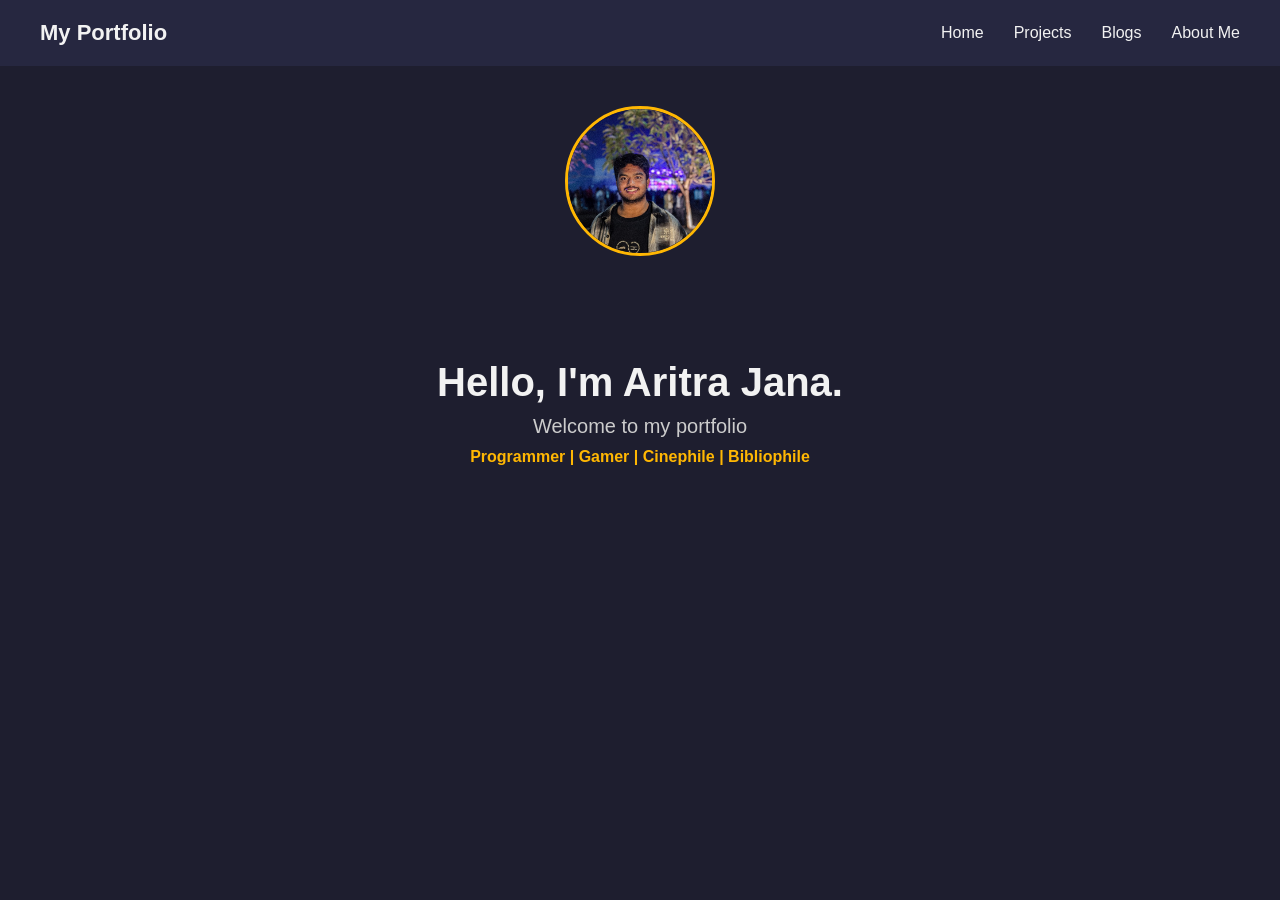
<file: index.html>
<!DOCTYPE html>
<html>
    <head>
        <title>Portfolio</title>
        <link rel="icon" type="image/png" href="Images/noun-astronaut-2838653.png">
        <link rel="stylesheet" href="style.css">
    </head>
    <body>
        <nav class="navbar">
            <div class="logo">My Portfolio</div>
            <ul class="nav-links">
                <li><a href="#home">Home</a></li>
                <li><a href="#projects">Projects</a></li>
                <li><a href="blogs.html" onclick="blank">Blogs</a></li>
                <li><a href="about.html">About Me</a></li>
            </ul>
        </nav>
        <div id="profile_pic">
            <img src="Images/My pic.jpeg" alt="Profile Picture">
        </div>
        <div id="basic_info" width="100px">
            <h1>Hello, I'm Aritra Jana.</h1>
            <h2>Welcome to my portfolio</h2>
            <h4>Programmer | Gamer | Cinephile | Bibliophile</h4>
            
        </div>
        
    </body>
</html>
</file>
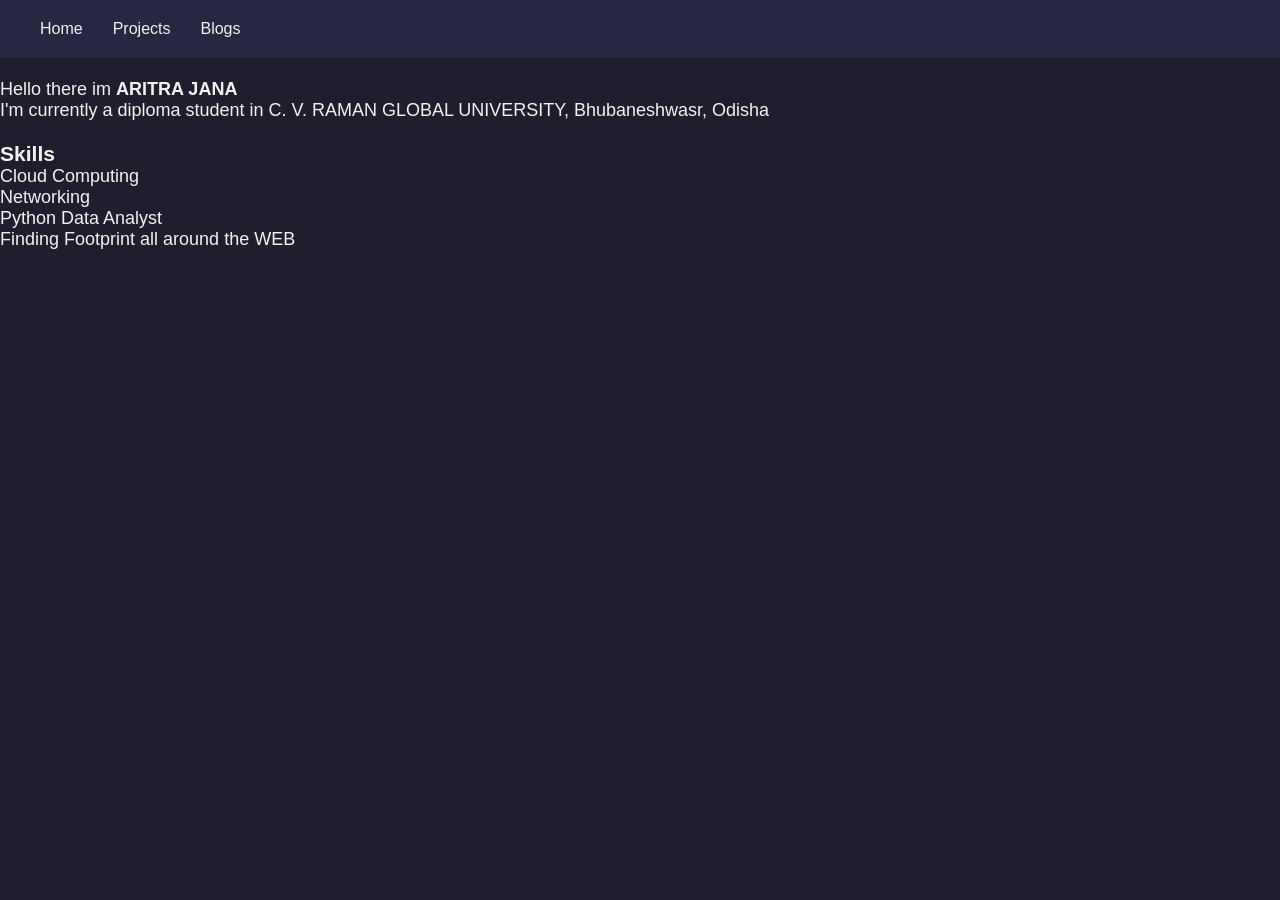
<file: about.html>
<!DOCTYPE html>
<html lang="en">
<head>
    <meta charset="UTF-8">
    <meta name="viewport" content="width=device-width, initial-scale=1.0">
    <title>About Me</title>
    <link rel="stylesheet" href="style.css">
</head>
<body>
    <div class="navbar">
        <ul class="nav-links">
            <li><a href="index.html">Home</a></li>
            <li><a href="#projects">Projects</a></li>
            <li><a href="blogs.html">Blogs</a></li>
        </ul>
    </div>
    <span class="divider" aria-hidden="true"></span>
    <section class="about">
        <br>
        <p>Hello there im <b>ARITRA JANA</b><br> I'm currently a diploma student in C. V. RAMAN GLOBAL UNIVERSITY, Bhubaneshwasr, Odisha</p>
        <br>
        <h3 id="skil" >Skills</h3>
        <ul class="skills">
            <li>Cloud Computing</li>
            <li>Networking</li>
            <li>Python Data Analyst</li>
            <li>Finding Footprint all around the WEB</li>
            <li></li>
        </ul>
    </section>
    
</body>
</html>
</file>
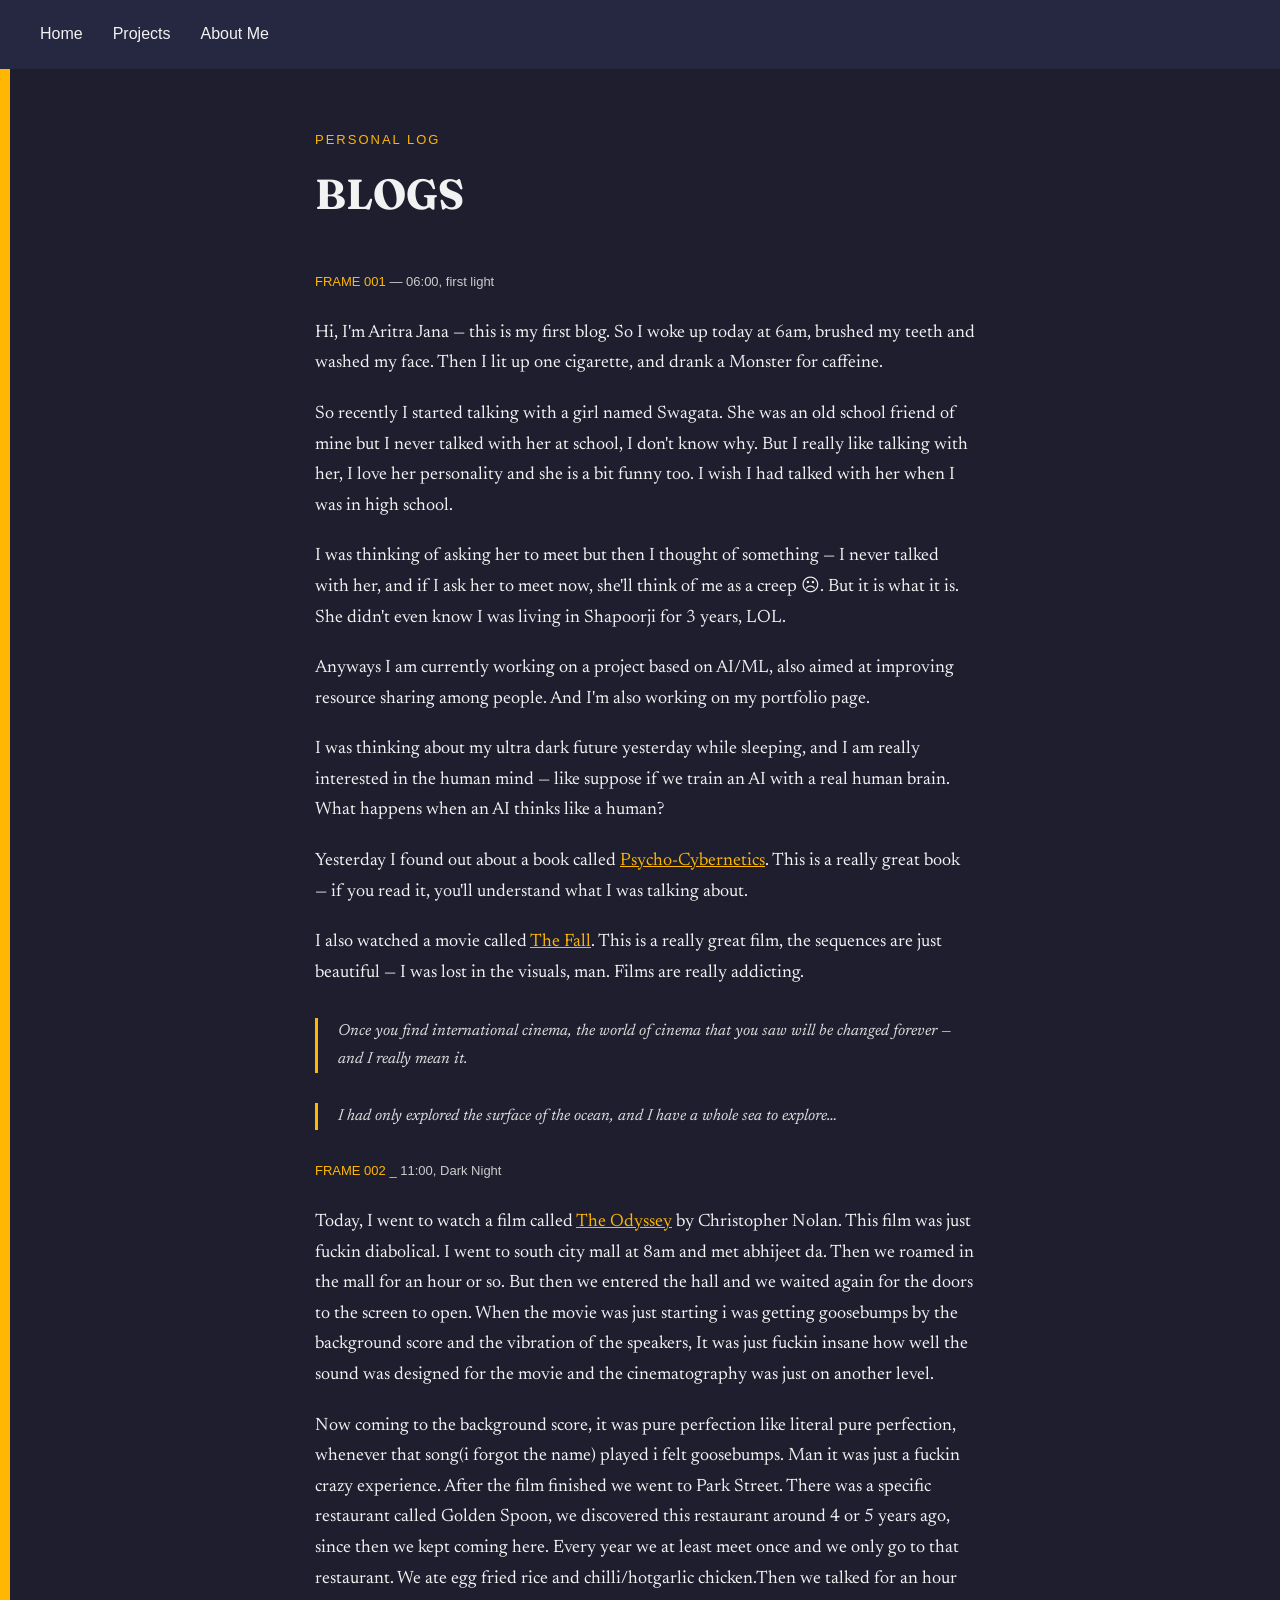
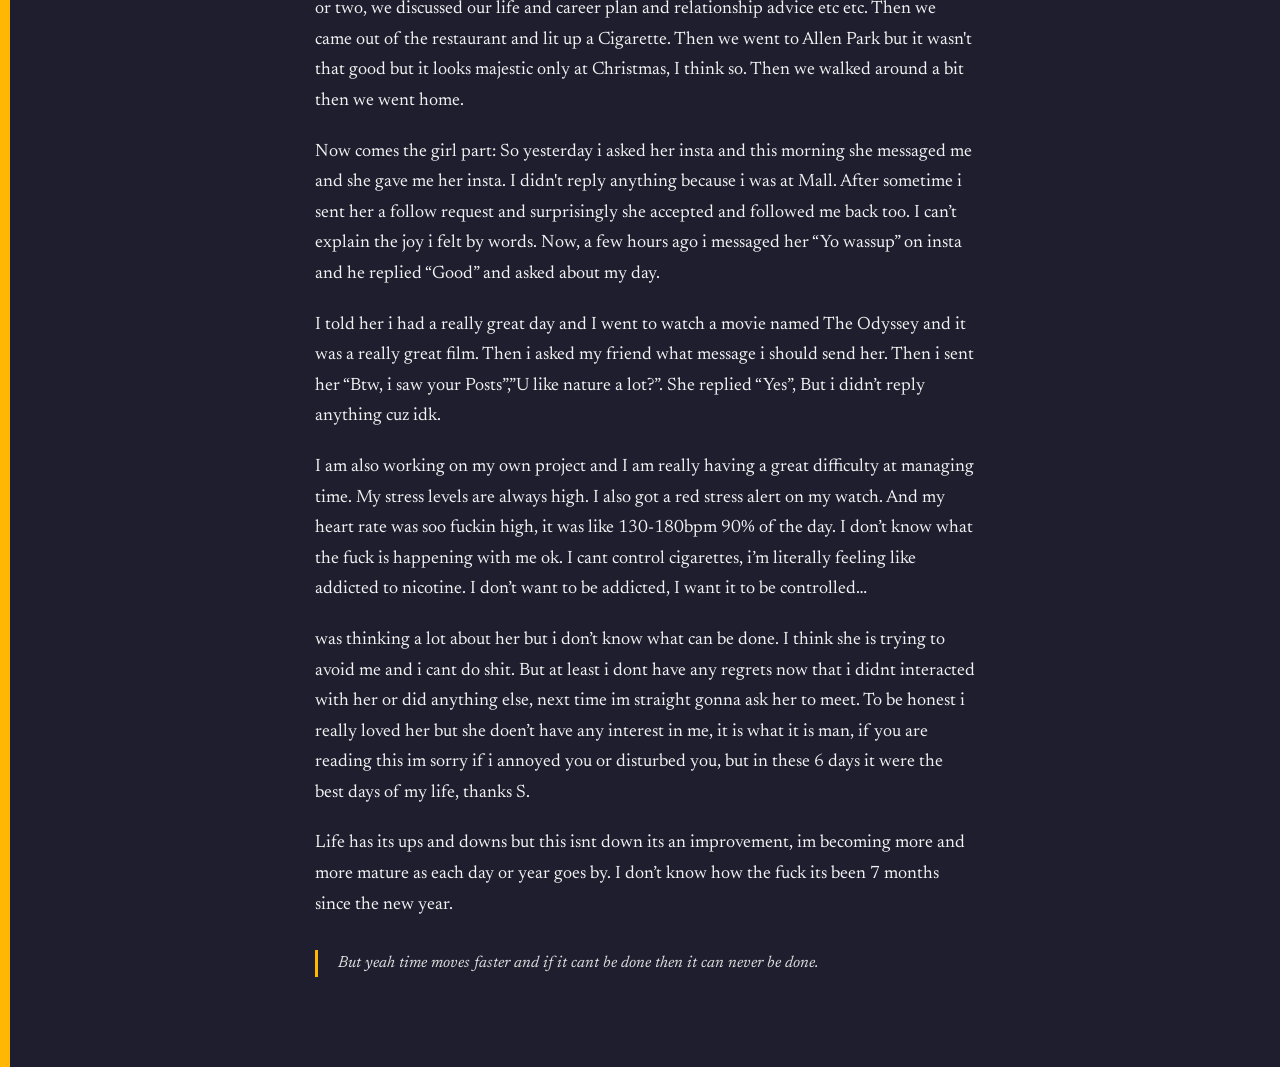
<file: blogs.html>
<!DOCTYPE html>
<html lang="en">
<head>
    <meta charset="UTF-8">
    <meta name="viewport" content="width=device-width, initial-scale=1.0">
    <title>Blogs — Aritra Jana</title>
    <link rel="preconnect" href="https://fonts.googleapis.com">
    <link rel="preconnect" href="https://fonts.gstatic.com" crossorigin>
    <link href="https://fonts.googleapis.com/css2?family=Fraunces:opsz,wght@9..144,300;9..144,500;9..144,600&family=Newsreader:ital,wght@0,400;0,500;1,400;1,500&family=Space+Mono:wght@400;700&display=swap" rel="stylesheet">
    <link rel="stylesheet" href="bl.css">
    <link rel="icon" type="image/png" href="Images/noun-robotic-hand-2838656.png">
</head>
<body>
    <div class="navbar">
        <ul class="nav-links">
            <li><a href="index.html">Home</a></li>
            <li><a href="#Projects">Projects</a></li>
            <li><a href="about.html">About Me</a></li>
        </ul>
    </div>

    <section id="blogs_entity">

        <div class="reel" aria-hidden="true"></div>

        <div id="blog_body">

            <header class="blog-header">
                <p class="eyebrow">Personal log</p>
                <h3>BLOGS</h3>
            </header>

            <ol class="entries">
                <li>
                    <article class="entry" id="blog_1">

                        <div class="entry-meta">
                            <span class="frame">FRAME 001</span>
                            <span class="divider" aria-hidden="true">—</span>
                            <span class="timestamp">06:00, first light</span>
                        </div>

                        <p class="drop">Hi, I'm Aritra Jana — this is my first blog. So I woke up today at 6am, brushed my teeth and washed my face. Then I lit up one cigarette, and drank a Monster for caffeine.</p>

                        <p>So recently I started talking with a girl named Swagata. She was an old school friend of mine but I never talked with her at school, I don't know why. But I really like talking with her, I love her personality and she is a bit funny too. I wish I had talked with her when I was in high school.</p>

                        <p>I was thinking of asking her to meet but then I thought of something — I never talked with her, and if I ask her to meet now, she'll think of me as a creep <span class="glyph">☹</span>. But it is what it is. She didn't even know I was living in Shapoorji for 3 years, LOL.</p>

                        <p>Anyways I am currently working on a project based on AI/ML, also aimed at improving resource sharing among people. And I'm also working on my portfolio page.</p>

                        <p>I was thinking about my ultra dark future yesterday while sleeping, and I am really interested in the human mind — like suppose if we train an AI with a real human brain. What happens when an AI thinks like a human?</p>

                        <p>Yesterday I found out about a book called <a href="https://www.bookswagon.com/book/psychocybernetics-updated-expanded-maxwell-maltz/9781800812925" class="cite" id="book_1">Psycho-Cybernetics</a>. This is a really great book — if you read it, you'll understand what I was talking about.</p>

                        <p>I also watched a movie called <a href="https://letterboxd.com/film/the-fall/" class="cite" id="movie_1">The Fall</a>. This is a really great film, the sequences are just beautiful — I was lost in the visuals, man. Films are really addicting.</p>

                        <blockquote class="pull">Once you find international cinema, the world of cinema that you saw will be changed forever — and I really mean it.</blockquote>

                        <blockquote class="pull">I had only explored the surface of the ocean, and I have a whole sea to explore&hellip;</blockquote>

                    </article>
                    <article class="entry" id="blog_2">
                        <div class="entry-meta">
                            <span class="frame">FRAME 002</span>
                            <span class="divider" aria-hidden="true">_</span>
                            <span class="timestamp"> 11:00, Dark Night</span>
                        </div>
                        <p class="drop">Today, I went to watch a film called <a href="https://letterboxd.com/film/the-odyssey-2026/" class="cite" id="movie_2">The Odyssey</a> by Christopher Nolan. This film was just fuckin diabolical. I went to south city mall at 8am and met abhijeet da. Then we roamed in the mall for an hour or so. But then we entered the hall and we waited again for the doors to the screen to open. When the movie was just starting i was getting goosebumps by the background score and the vibration of the speakers, It was just fuckin insane how well the sound was designed for the movie and the cinematography was just on another level. </p>

                        <p>Now coming to the background score, it was pure perfection like literal pure perfection, whenever that song(i forgot the name) played i felt goosebumps. Man it was just a fuckin crazy experience. After the film finished we went to Park Street. There was a specific restaurant called Golden Spoon, we discovered this restaurant around 4 or 5 years ago, since then we kept coming here. Every year we at least meet once and we only go to that restaurant. We ate egg fried rice and chilli/hotgarlic chicken.Then we talked for an hour or two, we discussed our life and career plan and relationship advice etc etc. Then we came out of the restaurant and lit up a Cigarette. Then we went to Allen Park but it wasn't that good but it looks majestic only at Christmas, I think so. Then we walked around a bit then we went home.</p>

                        <p>Now comes the girl part: So yesterday i asked her insta and this morning she messaged me and she gave me her insta. I didn't reply anything because i was at Mall. After sometime i sent her a follow request and surprisingly she accepted and followed me back too. I can’t explain the joy i felt by words. Now, a few hours ago i messaged her “Yo wassup” on insta and he replied “Good” and asked about my day.</p>
                    
                        <p> I told her i had a really great day and I went to watch a movie named The Odyssey and it was a really great film. Then i asked my friend what message i should send her. Then i sent her “Btw, i saw your Posts”,”U like nature a lot?”. She replied “Yes”, But i didn’t reply anything cuz idk.</p>

                        <p> I am also working on my own project and I am really having a great difficulty at managing time. My stress levels are always high. I also got a red stress alert on my watch. And my heart rate was soo fuckin high, it was like 130-180bpm 90% of the day. I don’t know what the fuck is happening with me ok. I cant control cigarettes, i’m literally feeling like addicted to nicotine. I don’t want to be addicted, I want it to be controlled…</p>

                        <p> was thinking a lot about her but i don’t know what can be done. I think she is trying to avoid me and i cant do shit. But at least i dont have any regrets now that i didnt interacted with her or did anything else, next time im straight gonna ask her to meet. To be honest i really loved her but she doen’t have any interest in me, it is what it is man, if you are reading this im sorry if i annoyed you or disturbed you, but in these 6 days it were the best days of my life, thanks S.</p>

                        <p>Life has its ups and downs but this isnt down its an improvement, im becoming more and more mature as each day or year goes by. I don’t know how the fuck its been 7 months since the new year.</p>

                        <blockquote class="pull">But yeah time moves faster and if it cant be done then it can never be done.</blockquote>


                    </article>
                </li>
            </ol>

        </div>
    </section>

</body>
</html>
</file>
<file: style.css>
/* reset some default spacing so things look neat */
* {
    margin: 0;
    padding: 0;
    box-sizing: border-box;
}

body {
    font-family: Arial, sans-serif;
    background-color: #1e1e2f;
    color: #f2f2f2;
}

/* ---------- navbar ---------- */
.navbar {
    display: flex;
    justify-content: space-between;
    align-items: center;
    background-color: #262740;
    padding: 20px 40px;
}

.logo {
    font-size: 22px;
    font-weight: bold;
    color: #f2f2f2;
}

.nav-links {
    display: flex;
    list-style: none;
    gap: 30px;
}

.nav-links a {
    color: #f2f2f2;
    text-decoration: none;
    font-size: 16px;
    font-family: Impact, Haettenschweiler, 'Arial Narrow Bold', sans-serif;
}

.nav-links a:hover {
    color: #ffb703;
}

/* ---------- basic info section ---------- */
#basic_info {
    text-align: center;
    padding: 100px 20px;
}

#basic_info h1 {
    font-size: 40px;
    margin-bottom: 10px;
}

#basic_info h2 {
    font-size: 20px;
    font-weight: normal;
    color: #cccccc;
    margin-bottom: 10px;
}

#basic_info h4 {
    font-size: 16px;
    color: #ffb703;
    margin-bottom: 20px;
}

#basic_info p {
    margin-bottom: 15px;
}

#basic_info button {
    background-color: #ffb703;
    color: #1e1e2f;
    border: none;
    padding: 10px 20px;
    font-size: 16px;
    border-radius: 5px;
    cursor: pointer;
}

#basic_info button:hover {
    background-color: #ffcd39;
}

/* favourite foods list */
#basic_info ul {
    list-style: none;
    margin-top: 10px;
}

#basic_info ul li {
    font-size: 16px;
    margin-bottom: 5px;
}
#profile_pic {
    text-align: center;
    margin-top: 40px;
}

#profile_pic img {
    width: 150px;
    height: 150px;
    border-radius: 50%;
    object-fit: cover;
    border: 3px solid #ffb703;
}

/* About me section */

.about{
    gap: 15px;
    font-size: 18px;
    align-items: flex-start;
    align-self: center;
    text-align: left;
    
    font-family:'Lucida Sans', 'Lucida Sans Regular', 'Lucida Grande', 'Lucida Sans Unicode', Geneva, Verdana, sans-serif;
}
</file>
<file: bl.css>
/* reset default spacing */
* {
    margin: 0;
    padding: 0;
    box-sizing: border-box;
}

body {
    font-family: 'Newsreader', Georgia, serif;
    background-color: #1e1e2f;
    color: #f2f2f2;
    line-height: 1.7;
}

/* main container for the whole page */
#blogs_entity {
    display: flex;
}

/* the coloured strip on the left, just a simple accent bar */
.reel {
    width: 10px;
    background-color: #ffb703;
    min-height: 100vh;
}

#blog_body {
    max-width: 700px;
    margin: 0 auto;
    padding: 60px 20px;
}

/* ---------- header ---------- */
.blog-header {
    margin-bottom: 40px;
}

.eyebrow {
    font-family: Arial, sans-serif;
    font-size: 13px;
    letter-spacing: 2px;
    text-transform: uppercase;
    color: #ffb703;
    margin-bottom: 8px;
}

.blog-header h3 {
    font-family: 'Fraunces', Georgia, serif;
    font-size: 42px;
}

/* ---------- entry meta (frame number + time) ---------- */
.entries {
    list-style: none;
}

.entry-meta {
    font-family: Arial, sans-serif;
    font-size: 13px;
    color: #cccccc;
    margin-bottom: 25px;
}

.frame {
    color: #ffb703;
}

/* ---------- body text ---------- */
.entry p {
    font-size: 18px;
    margin-bottom: 20px;
}

/* ---------- links to the book and movie ---------- */
.cite {
    color: #ffb703;
    text-decoration: underline;
}

.cite:hover {
    color: #ffcd39;
}

/* ---------- pull quotes ---------- */
.pull {
    border-left: 3px solid #ffb703;
    padding-left: 20px;
    margin: 30px 0;
    font-style: italic;
    color: #dddddd;
}

/* smaller screens: shrink the accent bar a bit */
@media (max-width: 600px) {
    .reel {
        width: 6px;
    }

    .blog-header h3 {
        font-size: 32px;
    }
}
/*This section is only fo the navbar*/
.navbar {
    display: flex;
    justify-content: space-between;
    align-items: center;
    background-color: #262740;
    padding: 20px 40px;
}

.nav-links{
    display: flex;
    list-style: none;
    gap: 30px;
}

.nav-links a {
    color: #f2f2f2;
    text-decoration: none;
    font-size: 16px;
    font-family: Impact, Haettenschweiler, 'Arial Narrow Bold', sans-serif;

}

.nav-links a:hover {
    color: #ffb703;
}

.nav-links a {
    color: #f2f2f2;
    text-decoration: none;
    font-size: 16px;
}
</file>
